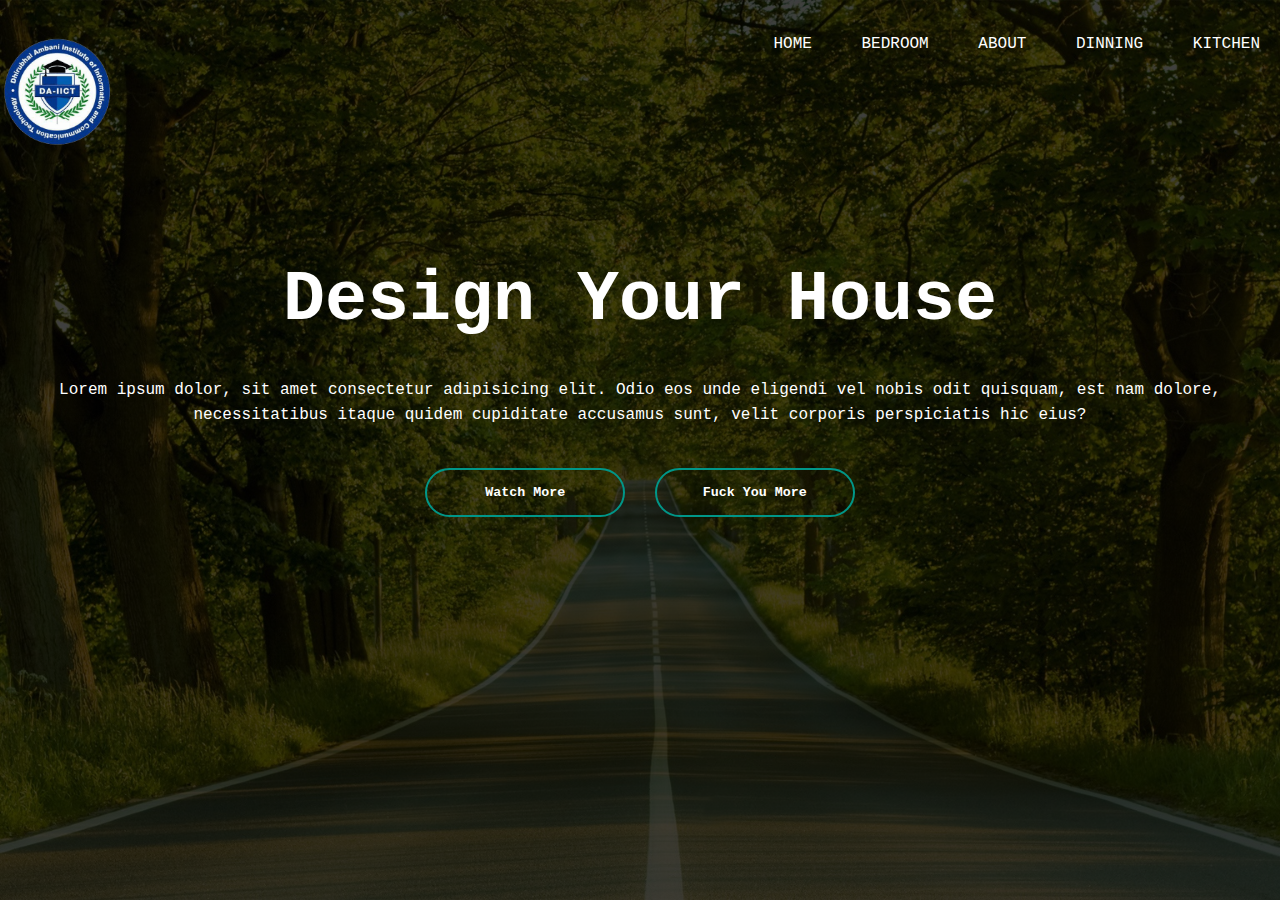
<file: Website1/index.html>
<!DOCTYPE html>
<html lang="en">
<head>
    <meta charset="UTF-8">
    <meta http-equiv="X-UA-Compatible" content="IE=edge">
    <meta name="viewport" content="width= , initial-scale=1.0">
    <title>Document</title>
    <link rel="stylesheet" href="style.css">
</head>
<body>
    <div class="banner">
        <div class="navbar">
            <img src="unnamed.png" class="logo" alt="width:100x100">
            <ul>
                <li><a href="#">Home</a></li>
                <li><a href="#">Bedroom</a></li>
                <li><a href="#">About</a></li>
                <li><a href="#">Dinning</a></li>
                <li><a href="#">Kitchen</a></li>
            </ul>
        </div>
        <div class="content">
            <h1>Design Your House</h1>
            <br>
            <p>Lorem ipsum dolor, sit amet consectetur adipisicing elit. Odio eos unde eligendi vel nobis odit quisquam, est nam dolore, necessitatibus itaque quidem cupiditate accusamus sunt, velit corporis perspiciatis hic eius?</p>
            <button type="button"><span></span>Watch More</button>
            <button type="button"><span></span>Fuck You More</button>
        </div>
    </div> 
</body>
</html>
</file>
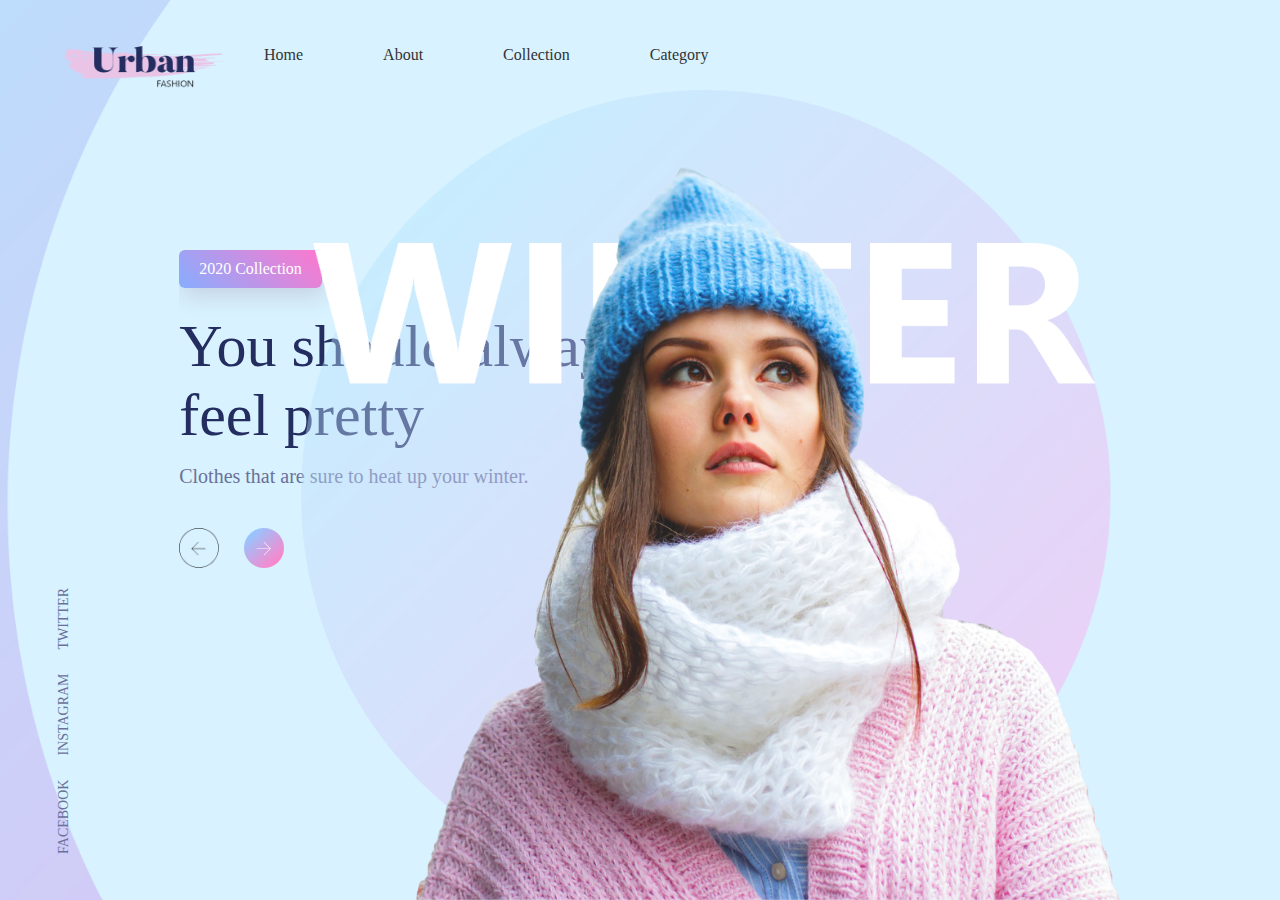
<file: website2/index.html>
<!DOCTYPE html>
<html lang="en">

<head>
    <meta charset="UTF-8">
    <meta http-equiv="X-UA-Compatible" content="IE=edge">
    <meta name="viewport" content="width=device-width, initial-scale=1.0">
    <title>Document</title>
    <link rel="stylesheet" href="style.css">
</head>

<body>
    <div class="container">
        <div class="navbar">
            <img src="logo.png" class="logo" alt="">
            <nav>
                <ul>
                    <li><a href="#">Home</a></li>
                    <li><a href="#">About</a></li>
                    <li><a href="#">Collection</a></li>
                    <li><a href="#">Category</a></li>
                    <img src="cart.png" class="cart" alt="">
                </ul>
            </nav>
        </div>
        <div class="content">
            <a href="" class="btn">2020 Collection</a>
            <h1>You should always <br> feel pretty</h1>
            <p>Clothes that are sure to heat up your winter.</p>
            <div class="arrow-icon">
                <img src="back-arrow.png" alt="">
                <img src="next-arrow.png" alt="">
            </div>
        </div>
        <img src="img.png" class="feature-img" alt="">
        <div class="social-link">
            <a href="#">FACEBOOK</a>
            <a href="#">INSTAGRAM</a>
            <a href="#">TWITTER</a>
        </div>
    </div>
</body>

</html>
</file>
<file: Website1/style.css>
*{
    margin: 0%;
    padding: 0%;
    font-family: 'Courier New', Courier, monospace ;
}
.banner{
    width: 100%;
    height: 100vh;
    background-image: linear-gradient(rgba(0,0,0,0.75),rgba(0,0,0,0.75)), url(t.jpg) ;
    z-index: -1;
    background-size: cover;
    background-position: center;
}
.logo{
    width: 9vw;
    cursor: pointer;
}
.navbar{
    width: 100%;
    margin: auto;
    padding: 35px 0;
    display: flex;
    justify-content: space-between;
    position: relative;
    z-index: 0;
    /* top: -35px; */
}
.navbar ul li{
    list-style: none;
    display: inline-block;
    margin: 0 20px;
}
.navbar ul li a{
    text-decoration: none;
    color: white;
    text-transform: uppercase;
    transition: 0.5s;
}
.navbar ul li::after{
    content: '';
    height: 3px;
    width: 0%;
    background-color: rgb(143, 50, 205);
    display: block;
   /* position: absolute; 
    left: 0;
    top: 51px;
    bottom: 0;
    z-index: -2;*/
    transition: width .3;

    
} 
.navbar ul li:hover::after{
     width: 100%;
     transition: width .3s;
} 
.content{
    width: 100%;
    /* display: flex; */
    top: 50%;
    /* position: absolute; */
    color: white;
    text-align: center;
    
}
.content h1{
    font-size: 70px;
    margin-top: 80px;
}
.content p{
    font-weight: 100;
    margin :20px auto;
    line-height: 25px;
}
button{
    width: 200px;
    padding: 15px 0;
    text-align: center;
    margin: 20px 10px;
    border-radius: 25px;
    font-weight: bold;
    border: 2px solid #009688;
    color: white;
    background: transparent;
    cursor: pointer;
    position: relative;
    overflow: hidden;
    z-index: 0;
}
span{
    background: #009688;
    height: 100%;
    width: 0%;
    border-radius: 25px;
    position: absolute;
    left: 0;
    bottom: 0;
    z-index: -1;
    transition: 0.5s;
}
button:hover span{
    width: 100%;
}
button:hover{
    border: none;
}
</file>
<file: website2/style.css>
* {
    margin: 0;
    padding: 0;
    overflow: clip;
}

.container {
    height: 100vh;
    width: 100%;
    background-image: url(background.png);
    background-position: center;
    background-size: cover;
    padding-left: 5%;
    padding-right: 5%;
    box-sizing: border-box;
    position: relative;
}

.navbar {
    width: 100%;
    height: 15vh;
    margin: auto;
    display: flex;
    align-items: center;
}

.logo {
    width: 160px;
    cursor: pointer;
}

.cart {
    width: 40px;
    cursor: pointer;
    flex-wrap: end;
}

nav ul {
    display: flex;
}

nav ul li {
    display: inline-block;
    padding: 0px 40px 0px 40px;
    list-style: none;
}

.cart {
    padding: 0px 0px 0px 660px;
}

nav ul li a {
    text-decoration: none;
    color: #333;
}

.content h1 {
    font-size: 60px;
    font-weight: 100;
    margin-top: 24px;
    margin-bottom: 15px;
    color: #232d60;
}

.content p {
    font-size: 20px;
    color: #6a7199;
}

.content {
    margin-left: 10%;
    margin-top: 10%;
}

.content .btn {
    display: inline-block;
    background: linear-gradient(45deg, #87adfe, #ff77cd);
    border-radius: 6px;
    padding: 10px 20px;
    box-sizing: border-box;
    text-decoration: none;
    color: #fff;
    box-shadow: 3px 8px 22px rgba(94, 28, 68, 0.15);
}

.arrow-icon {
    margin-top: 40px;
    display: flex;
}

.arrow-icon img {
    width: 40px;
    margin-right: 25px;
}

.feature-img {
    height: 90%;
    position: absolute;
    bottom: 0;
    right: 160px;
}

.social-link {
    transform: rotate(-90deg);
    position: absolute;
    left: -80px;
    bottom: 180px;
}

.social-link a {
    text-decoration: none;
    color: #6a7199;
    padding-right: 20px;
    font-size: 14px;
}
</file>
